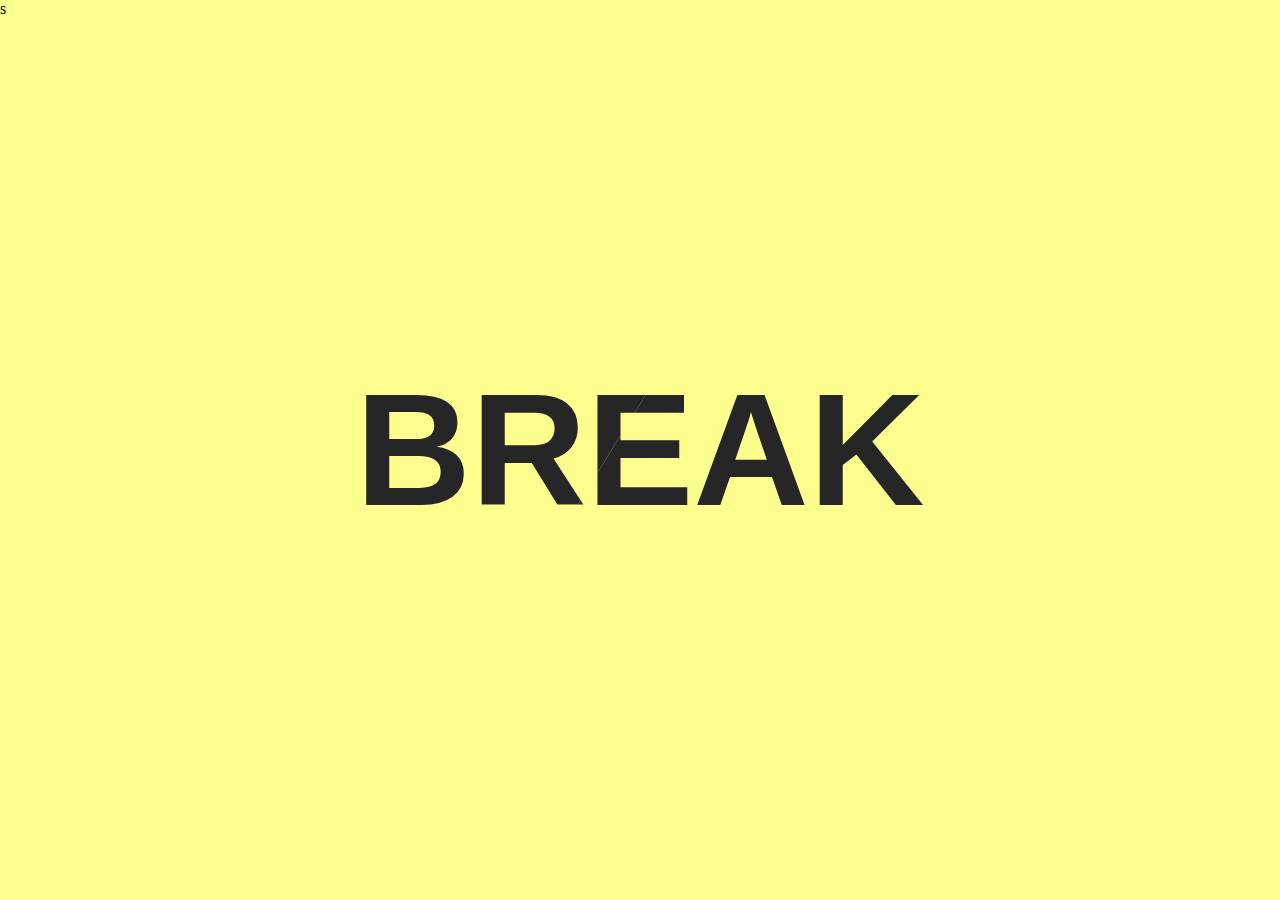
<file: break/index.html>
<!DOCTYPE html>
<html lang="en">

<head>
    <meta charset="UTF-8">
    <meta name="viewport" content="width=device-width, initial-scale=1.0">
    <meta http-equiv="X-UA-Compatible" content="ie=edge">
    <link rel="stylesheet" href="style.css">
    <title>break </title>
</head>

<body>
    <h1 data-name="BREAK">BREAK</h1>
</body>

</html>s
</file>
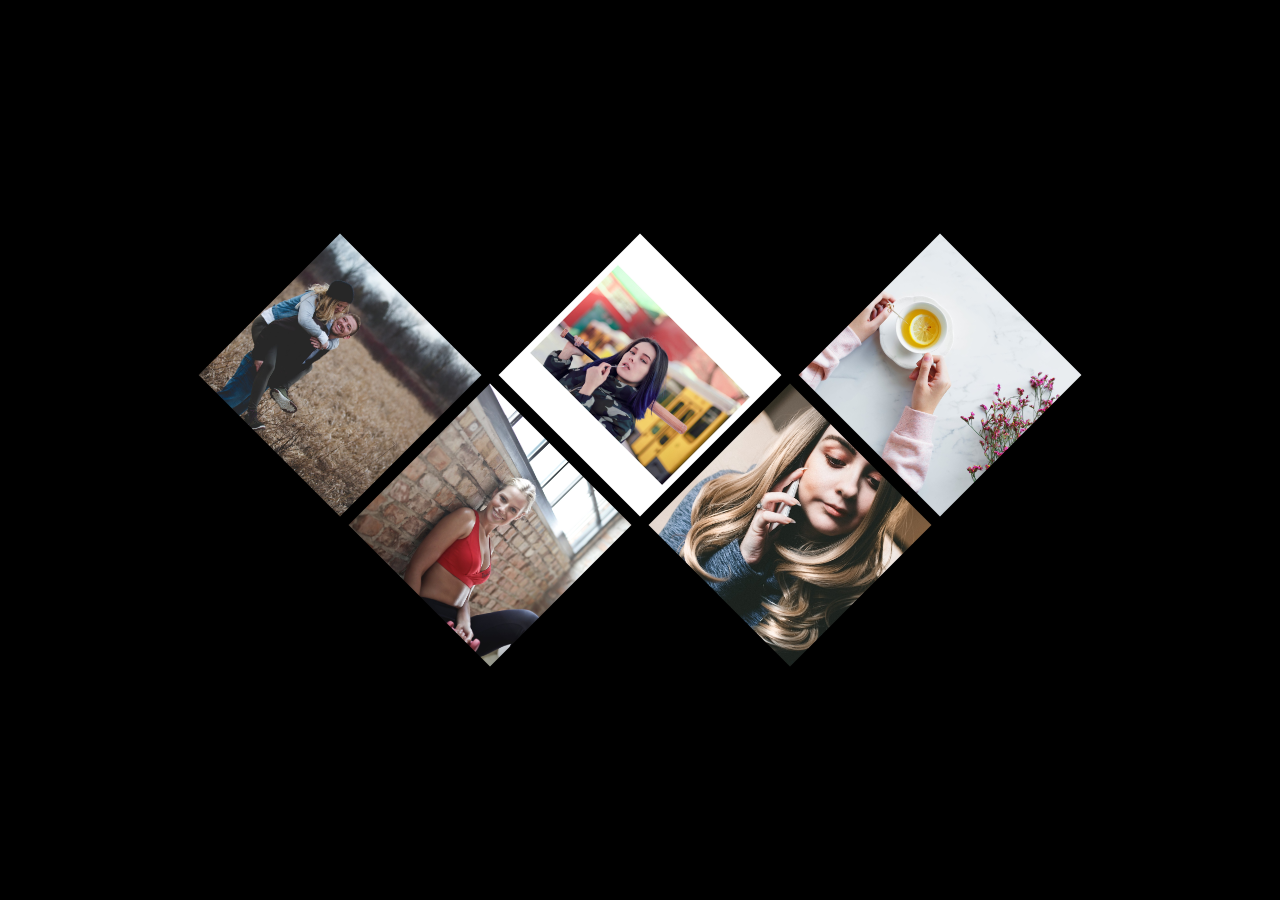
<file: Diamond Grid with CSS and HTML/index.html>
<!DOCTYPE html>
<html lang="en">

<head>
    <meta charset="UTF-8">
    <meta name="viewport" content="width=device-width, initial-scale=1.0">
    <meta http-equiv="X-UA-Compatible" content="ie=edge">
    <link rel="stylesheet" href="style.css">
    <title>Diamond shape</title>
</head>

<body>
    <ul>
        <li class="item1">
            <div class="bg"></div>
        </li>
        <li class="item2">
            <div class="bg"></div>
        </li>
        <li class="item3">
            <div class="bg"></div>
        </li>
        <li class="item4">
            <div class="bg"></div>
        </li>
        <li class="item5">
            <div class="bg"></div>
        </li>
    </ul>
</body>

</html>
</file>
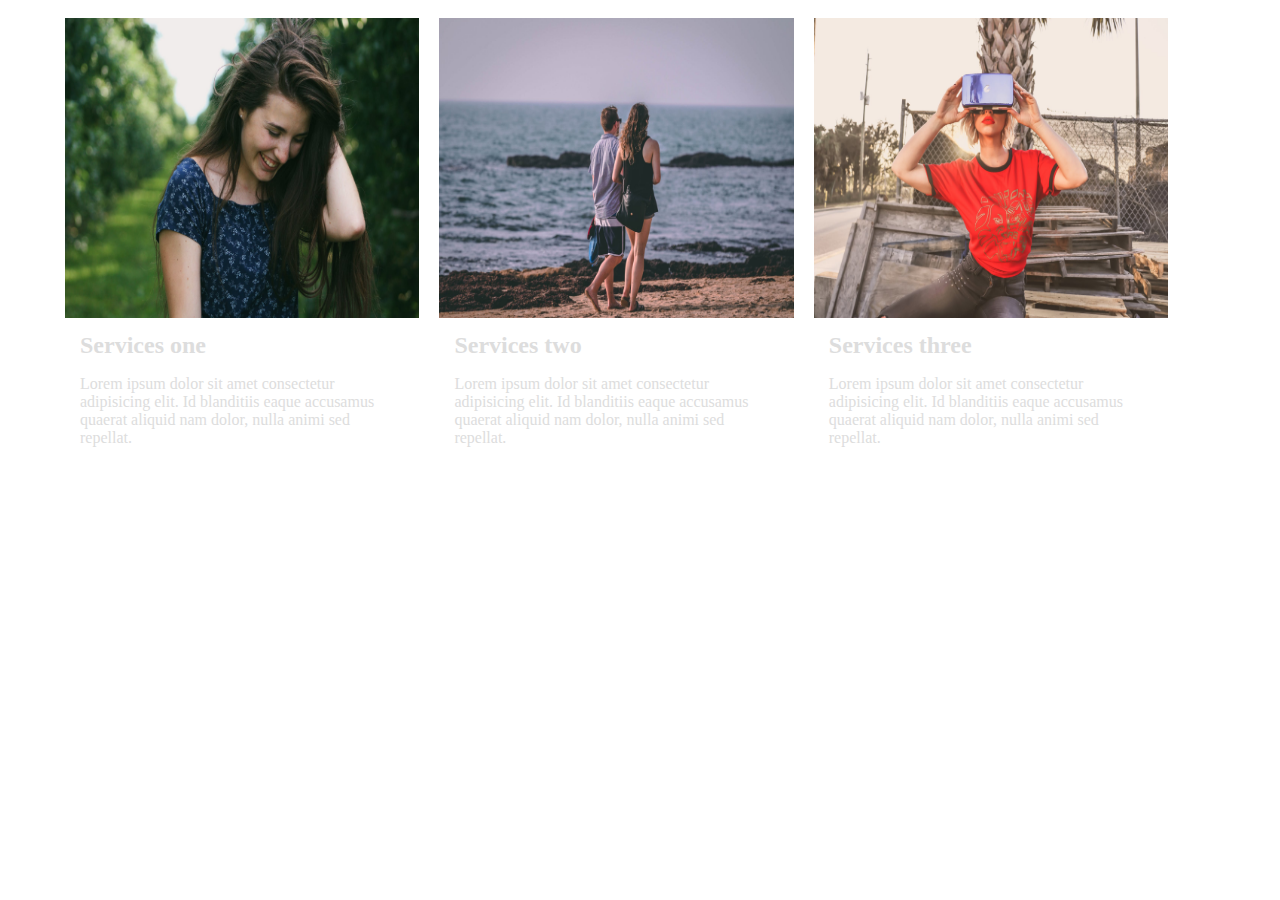
<file: Div Background color change Animation/index.html>
<!DOCTYPE html>
<html lang="en">

<head>
    <meta charset="UTF-8">
    <meta name="viewport" content="width=device-width, initial-scale=1.0">
    <meta http-equiv="X-UA-Compatible" content="ie=edge">
    <link rel="stylesheet" href="style.css">
    <title>Div Background color change Animation</title>
</head>

<body>
    <div class="wrapper">
        <div class="single-div">
            <figure>
                <img src="1.jpg" width="400px" height="300px" alt="">
                <figcaption>
                    <h2>Services one </h2>
                    <p>Lorem ipsum dolor sit amet consectetur adipisicing elit. Id blanditiis eaque accusamus quaerat aliquid nam dolor, nulla animi sed repellat.</p>
                </figcaption>
            </figure>
        </div>

        <div class="single-div">
            <figure>
                <img src="2.jpg" width="400px" height="300px" alt="">
                <figcaption>
                    <h2>Services two </h2>
                    <p>Lorem ipsum dolor sit amet consectetur adipisicing elit. Id blanditiis eaque accusamus quaerat aliquid nam dolor, nulla animi sed repellat.</p>
                </figcaption>
            </figure>
        </div>

        <div class="single-div">
            <figure>
                <img src="3.jpg" width="400px" height="300px" alt="">
                <figcaption>
                    <h2>Services three </h2>
                    <p>Lorem ipsum dolor sit amet consectetur adipisicing elit. Id blanditiis eaque accusamus quaerat aliquid nam dolor, nulla animi sed repellat.</p>
                </figcaption>
            </figure>
        </div>
    </div>
</body>

</html>
</file>
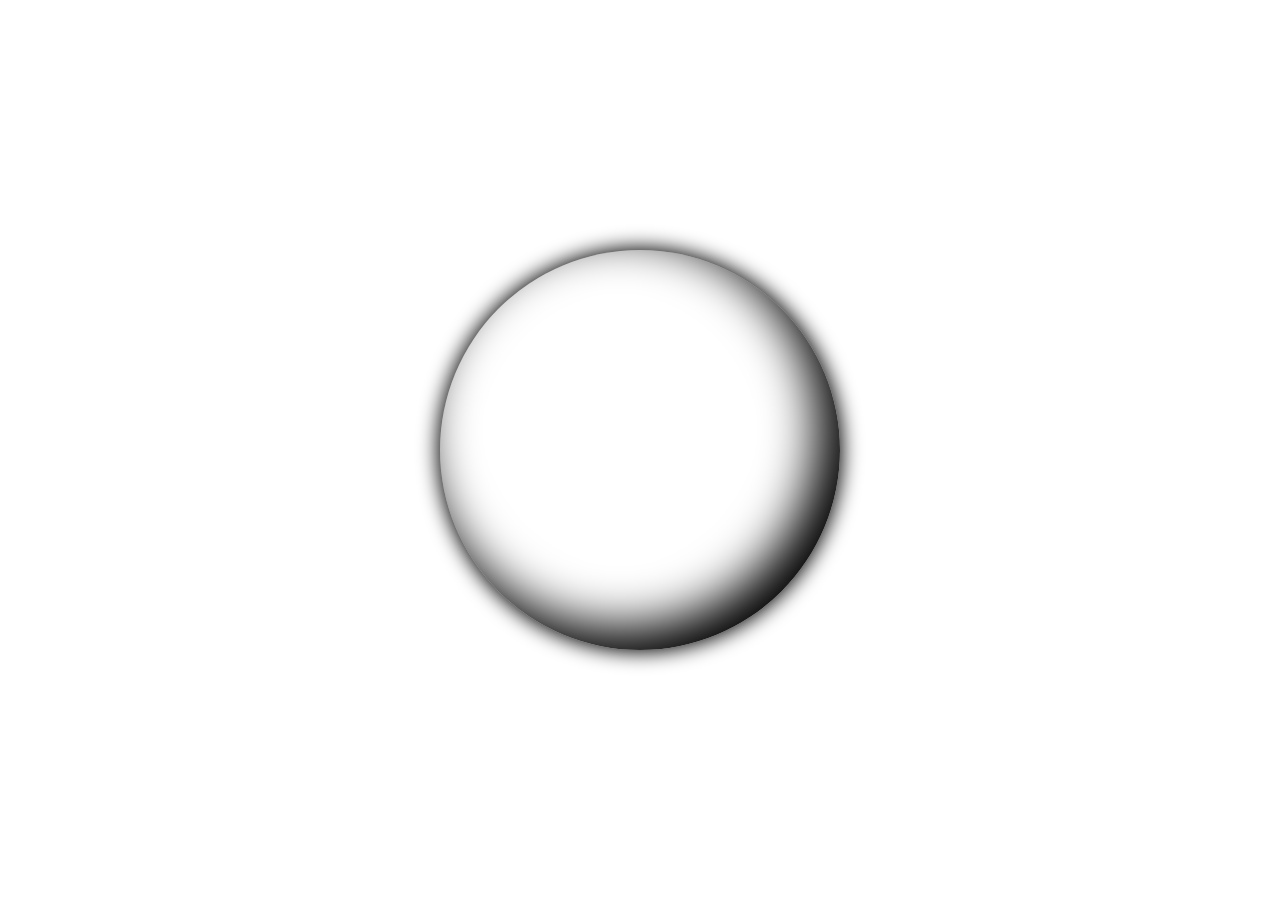
<file: Earth Rotation By Animating Translation Of Image/index.html>
<!DOCTYPE html>
<html lang="en">

<head>
    <meta charset="UTF-8">
    <meta name="viewport" content="width=device-width, initial-scale=1.0">
    <meta http-equiv="X-UA-Compatible" content="ie=edge">
    <title>spin earth</title>
    <style>
        .earth {
            position: absolute;
            top: 0;
            bottom: 0;
            left: 0;
            right: 0;
            margin: auto;
            width: 400px;
            height: 400px;
            background-image: url(https://web.opendrive.com/api/v1/download/file.json/NTlfMTQ1MTkzNDhf?inline=1);
            border-radius: 50%;
            background-size: cover;
            box-shadow: -20px -20px 50px 2px #000 inset, 0 0 20px 2px #000;
            animation: spin 30s linear alternate infinite;
        }
        
        @keyframes spin {
            100% {
                background-position: 100%;
            }
        }
    </style>
</head>

<body>

    <div class="earth">

    </div>
</body>

</html>
</file>
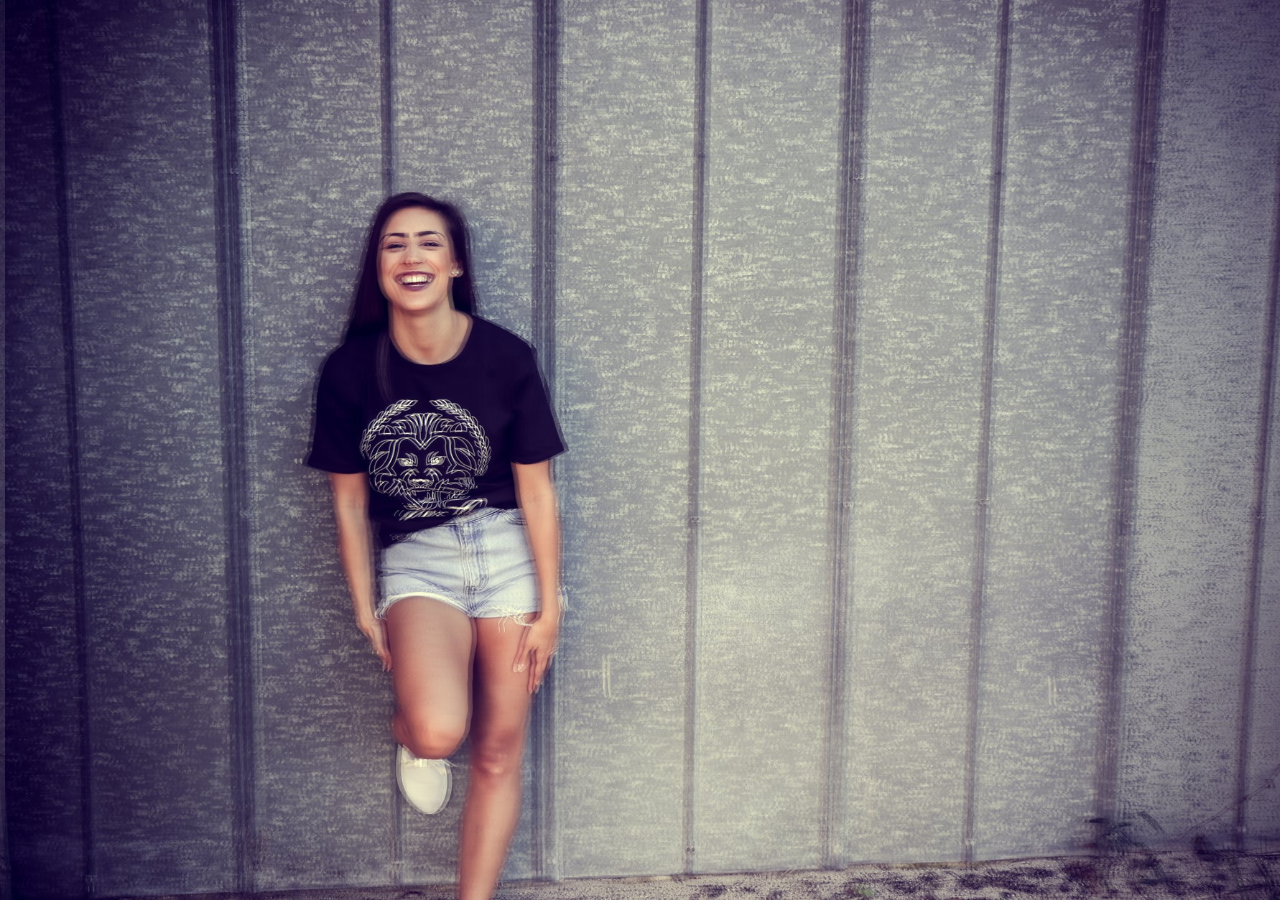
<file: Glitch Effect CSS/index.html>
<!DOCTYPE html>
<html>
<head>
	<meta charset="utf-8">
	<meta http-equiv="X-UA-Compatible" content="IE=edge">
	<title>Glitch Effect CSS</title>
	<link rel="stylesheet" href="style.css">
</head>
<body>

<div class="glitch"></div>
	
</body>
</html>
</file>
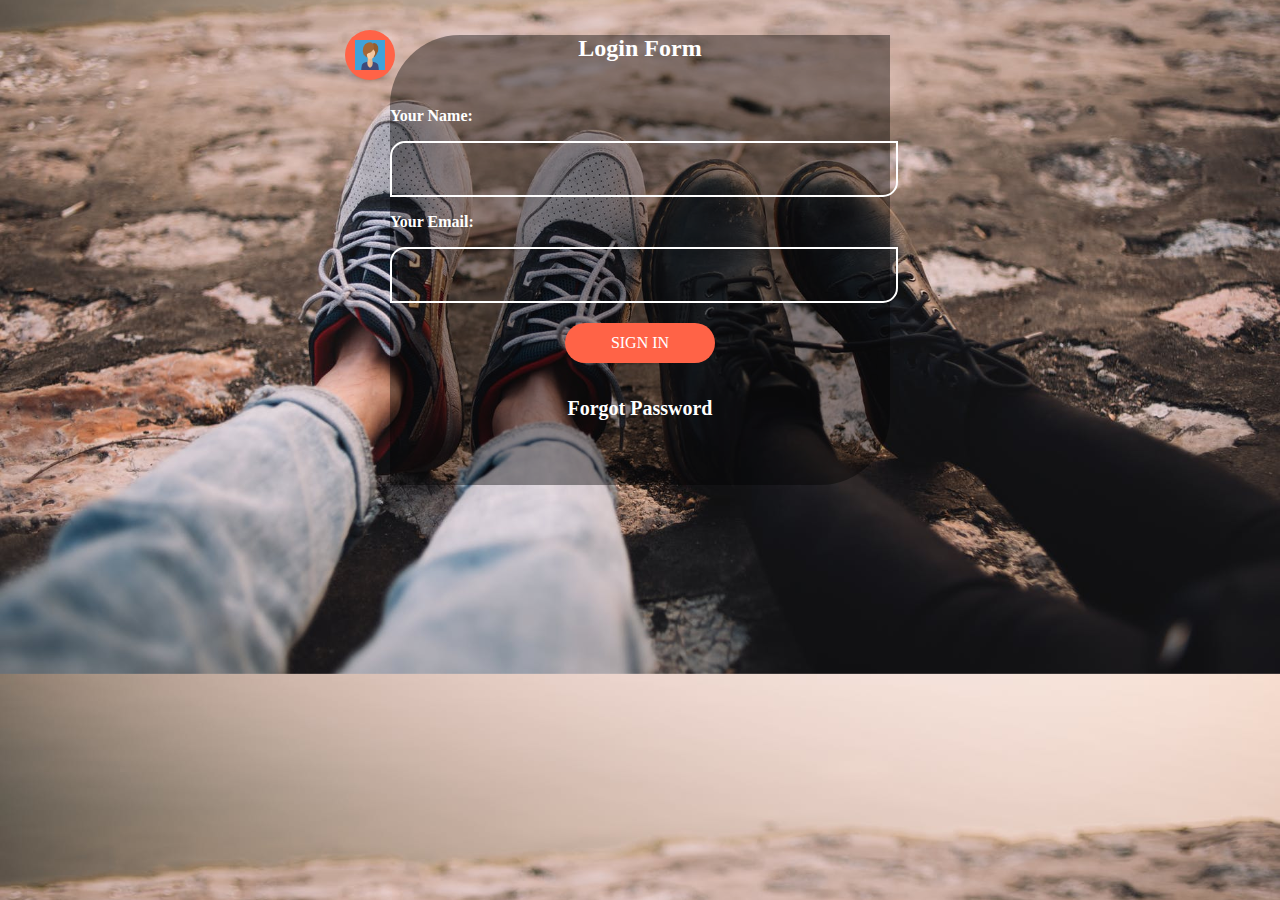
<file: Transparent HTML Login Form with Animated Button/index.html>
<!DOCTYPE html>
<html>
<head>
	<meta charset="utf-8">
	<meta http-equiv="X-UA-Compatible" content="IE=edge">
	<title>Transparent HTML Login Form with Animated Button</title>
	<link rel="stylesheet" href="style.css">
</head>
<body>
	<div class="form-area">
		<div class="img-area">
			<img src="img/avatar.png" alt="">
		</div>
		<h2>Login Form</h2>
		<p>Your Name: </p>
		<input type="text" name="">
		<p>Your Email: </p>
		<input type="email" name="">

		<a href="#" title="" class="btn">
		<span class="btn-text">Sign In</span>
		<span class="btn-text">Login In</span>
			
		</a>
		<a href="#" title="" class="for-pass">Forgot Password</a>

	</div>
</body>
</html>
</file>
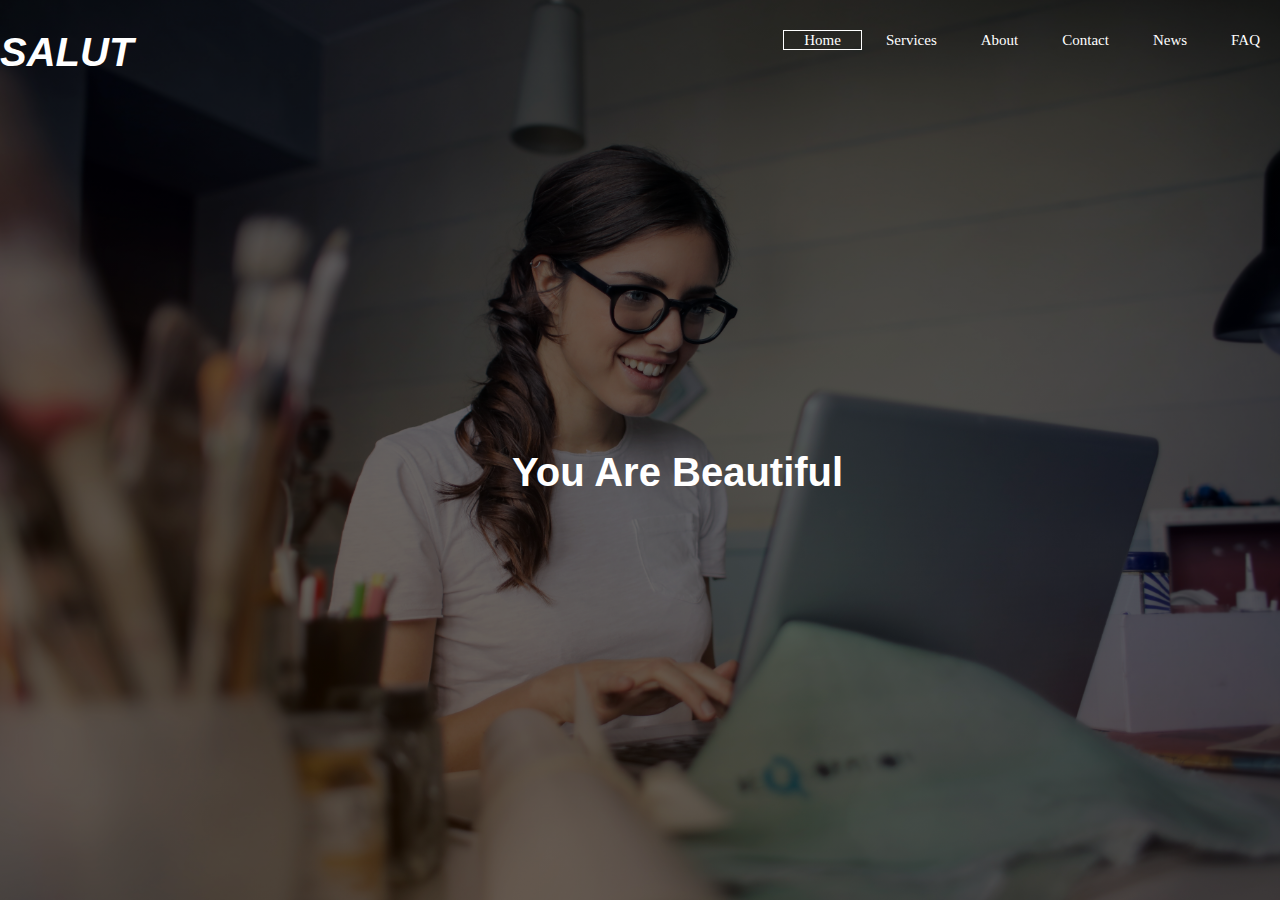
<file: awesome_website/show.html>
<!DOCTYPE html>
<html lang="en">

<head>
    <meta charset="UTF-8">
    <meta name="viewport" content="width=device-width, initial-scale=1.0">
    <meta http-equiv="X-UA-Compatible" content="ie=edge">
    <title>site</title>
    <link rel="stylesheet" href="style.css">
</head>

<body>
    <header>
        <div class="row">
            <h3>SALUT</h3>

            <ul class="main-nav">
                <li class="active">
                    <a href="#">Home</a>
                </li>
                <li>
                    <a href="#">Services</a>
                </li>
                <li>
                    <a href="#">About</a>
                </li>
                <li>
                    <a href="#">Contact</a>
                </li>
                <li>
                    <a href="#">News</a>
                </li>
                <li>
                    <a href="#">FAQ</a>
                </li>
            </ul>
        </div>

        <div class="hero">
            <h3>You Are Beautiful</h3>

        </div>
    </header>


</body>

</html>
</file>
<file: break/style.css>
body {
    margin: 0;
    padding: 0;
    background: #fcff8e;
}

h1 {
    margin: 0;
    padding: 0;
    position: absolute;
    top: 50%;
    left: 50%;
    transform: translate(-50%, -50%);
    color: transparent;
    font-family: Arial, Helvetica, sans-serif;
    font-size: 10em;
}

h1:before,
h1:after {
    content: attr(data-name);
    color: #262626;
    position: absolute;
    top: 0;
    left: 0;
    overflow: hidden;
    transition: .3s;
}

h1:before {
    -webkit-clip-path: polygon(55% 0, 0 0, 0 100%, 35% 100%);
    clip-path: polygon(55% 0, 0 0, 0 100%, 35% 100%);
    /* background: #f00; */
}

h1:after {
    -webkit-clip-path: polygon(55% 0, 100% 0, 100% 100%, 35% 100%);
    clip-path: polygon(55% 0, 100% 0, 100% 100%, 35% 100%);
    /* background: #ff0; */
}

h1:hover:before {
    top: -5px;
    left: -10px;
    transform: rotate(-5deg);
}

h1:hover:after {
    top: 5px;
    left: 10px;
    transform: rotate(5deg);
}
</file>
<file: Diamond Grid with CSS and HTML/style.css>
body {
    margin: 0;
    padding: 0;
    background: #000;
    ;
}

ul {
    position: absolute;
    top: 50%;
    left: 50%;
    transform: translate(-50%, -50%);
    padding: 0;
    margin: 0;
    width: 600px;
    height: 150px;
}

ul li {
    list-style: none;
    position: absolute;
    width: 200px;
    height: 200px;
    background: #000;
    transform: rotate(45deg);
    transition: .5s;
    margin: -100px;
}

ul li:hover {
    opacity: .5;
    transform: rotate(180deg);
}

ul li.item1 {
    top: 0;
    left: 0;
}

ul li.item2 {
    bottom: 0;
    left: 25%;
}

ul li.item3 {
    top: 0;
    left: 50%;
}

ul li.item4 {
    bottom: 0;
    left: 75%;
}

ul li.item5 {
    top: 0;
    left: 100%;
}

ul li .bg {
    width: 100%;
    height: 100%;
}

ul li.item1 .bg {
    background: url(img/2.jpg) no-repeat;
    background-size: cover;
    background-position: center center;
}

ul li.item2 .bg {
    background: url(img/3.jpg) no-repeat;
    background-size: cover;
    background-position: center center;
}

ul li.item3 .bg {
    background: url(img/4.jpg) no-repeat;
    background-size: cover;
    background-position: center center;
}

ul li.item4 .bg {
    background: url(img/5.jpg) no-repeat;
    background-size: cover;
    background-position: center center;
}

ul li.item5 .bg {
    background: url(img/6.jpg) no-repeat;
    background-size: cover;
    background-position: center center;
}
</file>
<file: Div Background color change Animation/style.css>
body {
    animation-name: body;
    animation-duration: 1s;
    animation-timing-function: ease-in-out;
    animation-iteration-count: infinite;
}

@keyframes body {
    0% {
        background-color: #000;
    }
    25% {
        background-color: rgb(117, 19, 19);
    }
    50% {
        background-color: rgb(25, 153, 104);
    }
    75% {
        background-color: rgb(62, 138, 189);
    }
    100% {
        background-color: rgb(212, 49, 191);
    }
}

.wrapper {
    width: 1170px;
    margin: 0 auto;
    background: chocolate;
}

img {
    width: 100%;
}

.single-div {
    width: 32%;
    float: left;
}

figure {
    margin: 10px;
}

figcaption h2 {
    margin: 0;
}

figcaption {
    margin-top: -5px;
    color: #ddd;
    -webkit-animation-name: textbganimation;
    -moz-animation-name: texttbganimation;
    -o-animation-name: textbganimation;
    animation-name: textbganimation;
    -webkit-animation-duration: 30s;
    -moz-animation-duration: 30s;
    -o-animation-duration: 30s;
    animation-duration: 30s;
    -webkit-animation-iteration-count: infinite;
    -moz-animation-iteration-count: infinite;
    -o-animation-iteration-count: infinite;
    animation-iteration-count: infinite;
    -webkit-animation-timing-function: ease-in-out;
    -moz-animation-timing-function: ease-in-out;
    -o-animation-timing-function: ease-in-out;
    animation-timing-function: ease-in-out;
    padding: 15px;
}

@keyframes textbganimation {
    0% {
        background-color: #4183d7;
    }
    25% {
        background-color: #6d3263;
    }
    50% {
        background-color: #b62626;
    }
    75% {
        background-color: #d2d445;
    }
    100% {
        background-color: #1e7c2e;
    }
}
</file>
<file: Glitch Effect CSS/style.css>
body {
	margin: 0;
	padding: 0;
}

.glitch {
	position: relative;
	width: 100%;
	height: 100vh;
	background: url(img/1.jpg);
	background-size: cover;
}

.glitch:before {
	content: '';
	position: absolute;
	top: 0;
	left: 0;
	width: 100%;
	height: 100%;
	background: url(img/1.jpg);
	background-size: cover;
	opacity: 0.5;
	background-position: 5px 0;

	}

	.glitch:hover:before {
		animation: animate .2s infinite;
	}

	@keyframes animate {
		0% {
			background-position: 0 0;

		}
		10% {
			background-position: 4px 0;
		}
		20% {
			background-position: -4px 0;
		}
		30% {
			background-position:12px 0;
		}
		40%{
			background-position: -16px 0;
		}
		50% {
			background-position: -24px 0
		}
		60% {
			background-position: -52px 0;
		}
		70% {
			background-position: 0 22px;
		}
		80% {
			background-position: -40px -10px;
		}
		100% {
			background-position: 0 0		}

	}
</file>
<file: Transparent HTML Login Form with Animated Button/style.css>
body {
	background-image: url(img/1.jpg);
	-webkit-background-size : cover;
	background-size: cover;
	background-position: center center;


}

.form-area {
	width: 500px;
	height: 450px;
	margin: 60px auto 0;
	position: relative;
	background: rgba(0,0,0, 0.4);
	text-align: center;
	margin-top: 35px;
	border-style: 3px solid #fff;
	-webkit-border-radius:70px 0 70px 0 ;
	border-radius: 70px 0 70px 0;

}

.form-area h2 {
	margin-bottom: 45px;
	color: #fff;

}

.img-area {
	width: 50px;
	height: 50px;
	border-radius: 50%;
	background: tomato;
	position: absolute;
	top: -5px;
	left: -45px;
}

.img-area img {
	width: 60%;
	padding: 10px;

}

input {
	width: 100%;
	height: 50px;
	border-radius: 15px 0 15px 0;
	border: 2px solid #fff;
	background-color: transparent;
	color: #fff;
}

.form-area p {
	
	text-align: left;
	color: #fff;
	font-weight: bold;
}

.btn {
	display: inline-block;
	height: 40px;
	width: 150px;
	line-height: 40px;
	overflow: hidden;
	position: relative;
	text-align: center;
	background: tomato;
	border-radius: 25px;
	color: #fff;
	text-transform: uppercase;
	margin-top: 20px;
	cursor: pointer;
	text-decoration: none;


}

.btn-text {
	display: block;
	height: 100%;
	position: relative;
	top: 0;
	-webkit-transition: top 0.6s;
	-moz--transition: top 0.6s;
	-o-transition: top 0.6s;
	transition: top 0.6s;
	width: 100%;

}

.btn:hover .btn-text{
	top: -100%;

}

.for-pass {
	text-decoration: none;
	display: block;
	margin-top: 30px;
	font-weight: bold;
	font-size: 20px;
	color: #fff;


}
</file>
<file: awesome_website/style.css>
* {
                padding: 0;
                margin: 0;
            }
            
            body {
                background: linear-gradient(rgba(0, 0, 0, 0.6), rgba(0, 0, 0, 0.6)), url(fun.jpg);
                background-size: cover;
                background-position: center;
                height: 100vh;
            }
            
            .row h3 {
                font-size: 40px;
                margin-top: 30px;
                float: left;
                color: white;
                font-style: italic;
                font-family: Arial, Helvetica, sans-serif;
            }
            
            .row h3:hover {
                color: maroon;
                animation: spin 5s alternate linear infinite;
            }
            
            @keyframes spin {
                100% {
                    transform: rotate(360deg) scale(0, 1);
                }
            }
            
            .main-nav {
                float: right;
                list-style: none;
                margin-top: 30px;
                margin-left: 5px;
            }
            
            .main-nav li {
                display: inline-block;
            }
            
            .main-nav li a {
                color: white;
                text-decoration: none;
                padding: 5px 20px;
                font-family: cursive;
                font-size: 15px;
            }
            
            .main-nav li a:hover {
                color: maroon;
            }
            
            .main-nav li.active {
                border: 1px solid white;
            }
            
            .hero {
                position: absolute;
                top: 50%;
                left: 40%;
                text-align: center;
                margin: auto;
            }
            
            .hero h3 {
                color: white;
                font-size: 40px;
                font-family: 'Trebuchet MS', 'Lucida Sans Unicode', 'Lucida Grande', 'Lucida Sans', Arial, sans-serif;
                animation: spin2 2s alternate linear infinite;
            }
            
            @keyframes spin2 {
                100% {
                    transform: rotate(360deg);
                    color: rgb(145, 29, 83);
                }
            }
</file>
